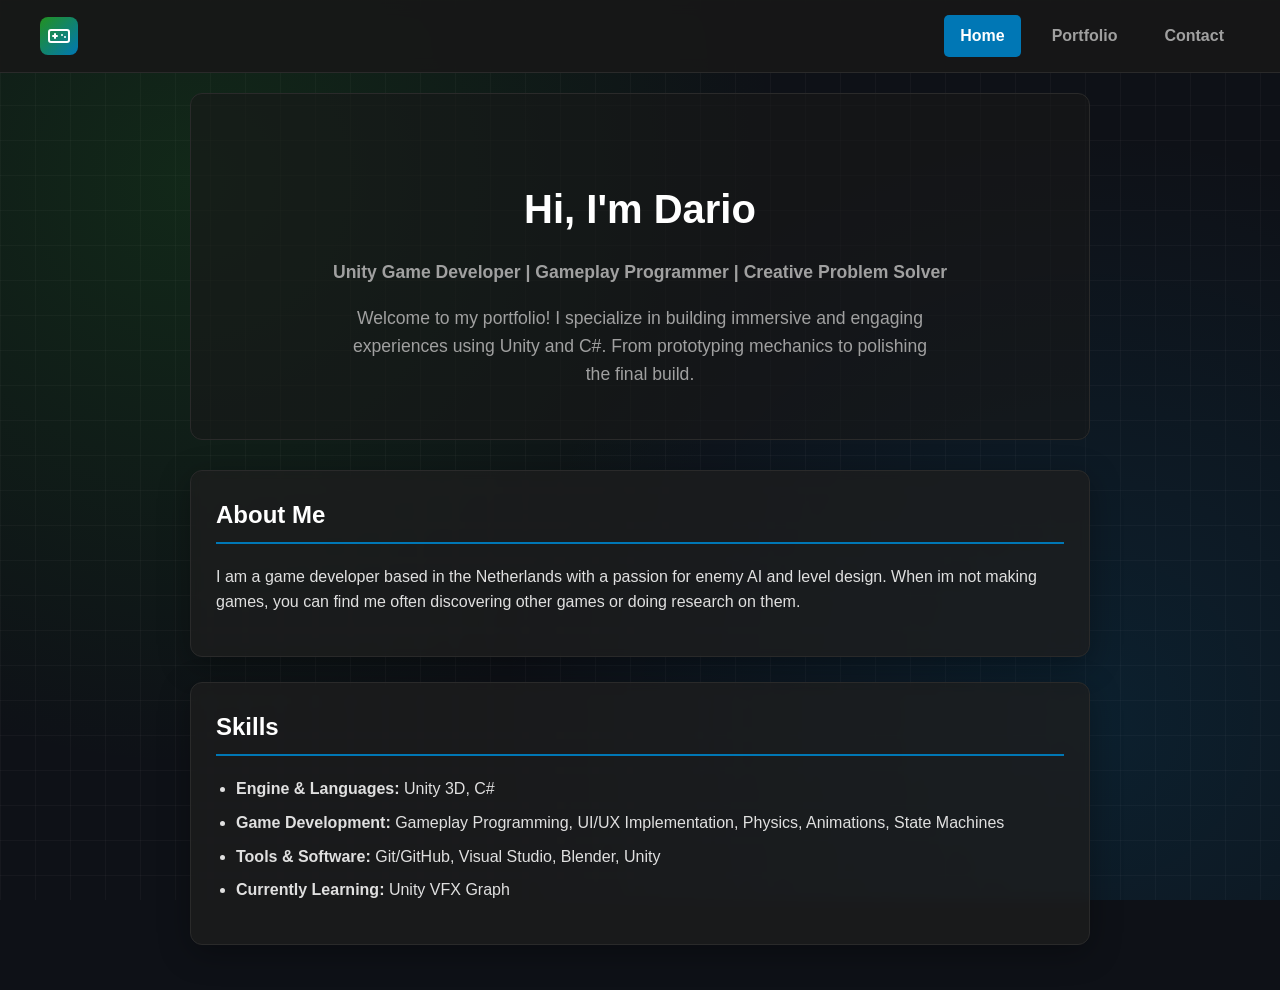
<file: index.html>
<!DOCTYPE html>
<html lang="en">
<head>
  <meta charset="UTF-8">
  <meta name="viewport" content="width=device-width, initial-scale=1.0">
  <title>Dario | Unity Game Developer</title>
  <!-- CHANGED: Linked external style.css stylesheet -->
  <link rel="stylesheet" href="style.css">
</head>
<body>

  <header>
    <!-- CHANGED: Removed "Dario" text on top left and replaced with an image/SVG logo placeholder -->
    <a href="index.html" class="logo" title="Home">
      <!-- To use your own image file, replace logo.png below with your file path: e.g. src="images/my-logo.png" -->
      <!-- <img src="logo.png" alt="Logo" /> -->
      
      <!-- SVG Fallback Logo (Game Controller Icon) -->
      <div class="logo-icon-fallback">
        <svg width="24" height="24" viewBox="0 0 24 24" fill="none" stroke="#ffffff" stroke-width="2" stroke-linecap="round" stroke-linejoin="round">
          <rect x="2" y="6" width="20" height="12" rx="2"/>
          <path d="M6 12h4M8 10v4M15 11h.01M18 13h.01"/>
        </svg>
      </div>
    </a>

    <nav>
      <!-- CHANGED: Applied active-home CSS class -->
      <a href="index.html" class="active-home">Home</a>
      <a href="portfolio.html">Portfolio</a>
      <a href="contact.html">Contact</a>
    </nav>
  </header>

  <div class="container">
    
    <section class="hero">
      <h1>Hi, I'm Dario</h1>
      <p><strong>Unity Game Developer | Gameplay Programmer | Creative Problem Solver</strong></p>
      <p style="max-width: 600px; margin: 15px auto 0;">Welcome to my portfolio! I specialize in building immersive and engaging experiences using Unity and C#. From prototyping mechanics to polishing the final build.</p>
    </section>

    <section class="card">
      <h2>About Me</h2>
      <p>I am a game developer based in the Netherlands with a passion for enemy AI and level design. When im not making games, you can find me often discovering other games or doing research on them.</p>
    </section>

    <section class="card">
      <h2>Skills</h2>
      <ul>
        <li><strong>Engine & Languages:</strong> Unity 3D, C#</li>
        <li><strong>Game Development:</strong> Gameplay Programming, UI/UX Implementation, Physics, Animations, State Machines</li>
        <li><strong>Tools & Software:</strong> Git/GitHub, Visual Studio, Blender, Unity</li>
        <li><strong>Currently Learning:</strong> Unity VFX Graph</li>
      </ul>
    </section>

  </div>

</body>
</html>
</file>
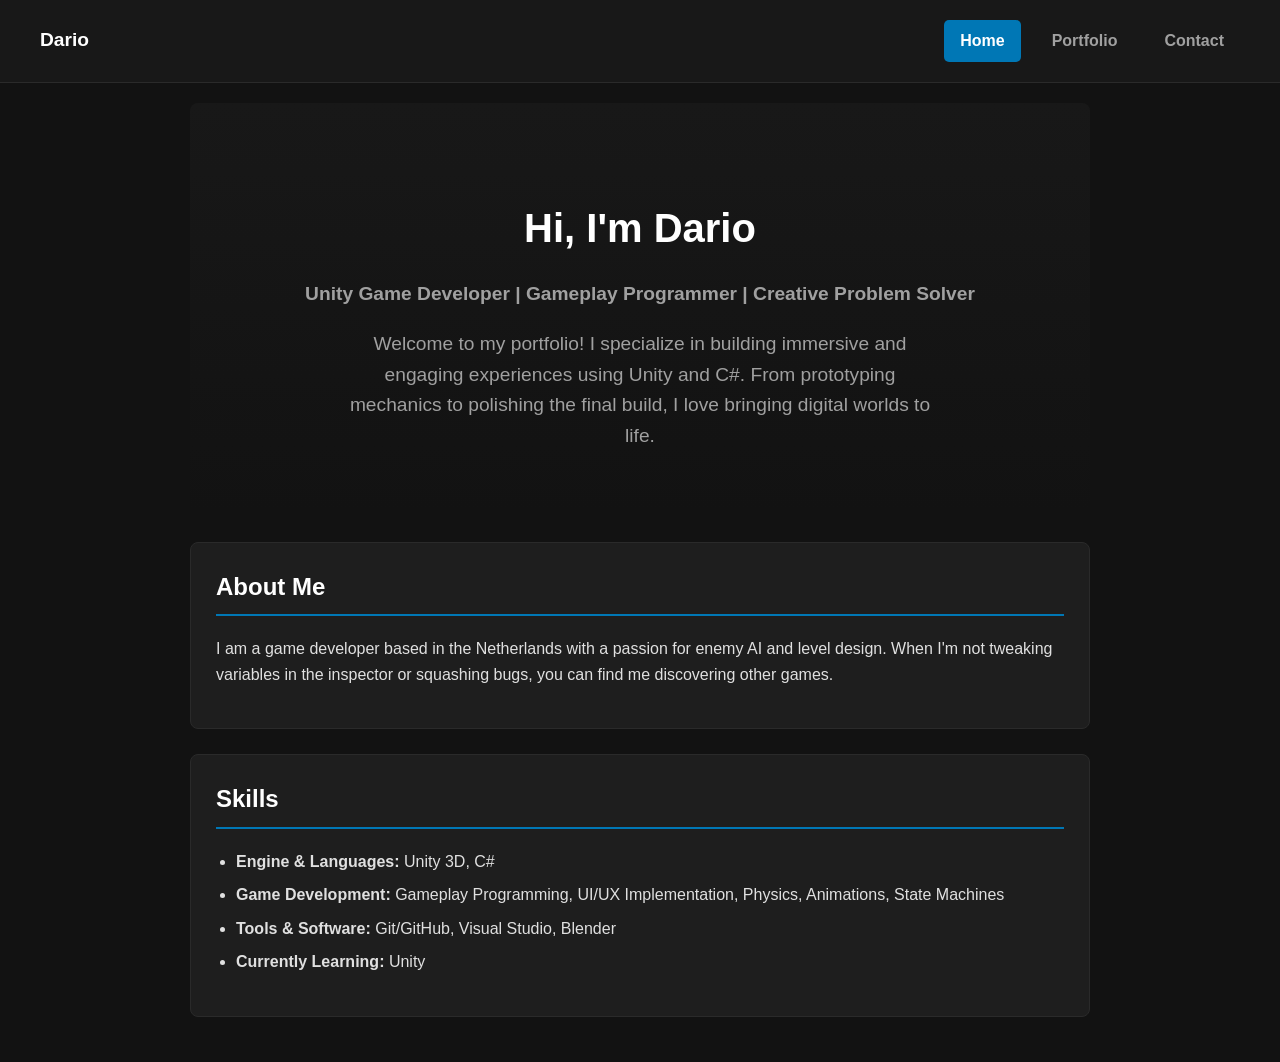
<file: index.HTML>
<!DOCTYPE html>
<html lang="en">
<head>
  <meta charset="UTF-8">
  <meta name="viewport" content="width=device-width, initial-scale=1.0">
  <title>Dario | Unity Game Developer</title>
  <style>
    /* Global Styles */
    :root {
      --bg-color: #121212;
      --card-bg: #1e1e1e;
      --accent-color: #0077b5;
      --unity-green: #239120;
      --text-color: #e0e0e0;
      --text-muted: #a0a0a0;
    }
    body {
      font-family: 'Segoe UI', Tahoma, Geneva, Verdana, sans-serif;
      background-color: var(--bg-color);
      color: var(--text-color);
      margin: 0;
      padding: 0;
      line-height: 1.6;
    }
    .container {
      max-width: 900px;
      margin: 0 auto;
      padding: 20px;
    }

    /* Top Right Fixed Header Navigation */
    header {
      display: flex;
      justify-content: space-between;
      align-items: center;
      padding: 20px 40px;
      background-color: #181818;
      border-bottom: 1px solid #2a2a2a;
    }
    .logo {
      font-size: 1.2rem;
      font-weight: bold;
      color: #fff;
    }
    nav {
      display: flex;
      gap: 15px;
    }
    nav a {
      text-decoration: none;
      color: var(--text-muted);
      padding: 8px 16px;
      border-radius: 5px;
      font-weight: 600;
      transition: all 0.2s ease;
    }
    nav a:hover {
      color: #fff;
      background-color: #2a2a2a;
    }
    /* Highlighted Selected State */
    nav a.active {
      color: #fff;
      background-color: var(--accent-color);
    }

    /* Hero Banner */
    .hero {
      text-align: center;
      padding: 60px 20px;
      background: linear-gradient(180deg, #181818 0%, var(--bg-color) 100%);
      border-radius: 8px;
      margin-bottom: 30px;
    }
    .hero h1 {
      font-size: 2.5rem;
      margin-bottom: 10px;
      color: #fff;
    }
    .hero p {
      font-size: 1.2rem;
      color: var(--text-muted);
    }

    /* Content Cards */
    .card {
      background-color: var(--card-bg);
      padding: 25px;
      border-radius: 8px;
      margin-bottom: 25px;
      border: 1px solid #2a2a2a;
    }
    h2 {
      border-bottom: 2px solid var(--accent-color);
      padding-bottom: 8px;
      margin-top: 0;
      color: #fff;
    }
    ul {
      padding-left: 20px;
    }
    li {
      margin-bottom: 8px;
    }
  </style>
</head>
<body>

  <!-- Top Navigation Header -->
  <header>
    <div class="logo">Dario</div>
    <nav>
      <!-- CHANGED: Active page gets the .active class to highlight it in blue -->
      <a href="index.html" class="active">Home</a>
      <a href="portfolio.html">Portfolio</a>
      <a href="contact.html">Contact</a>
    </nav>
  </header>

  <div class="container">
    
    <!-- Hero Section -->
    <section class="hero">
      <h1>Hi, I'm Dario</h1>
      <p><strong>Unity Game Developer | Gameplay Programmer | Creative Problem Solver</strong></p>
      <p style="max-width: 600px; margin: 15px auto 0;">Welcome to my portfolio! I specialize in building immersive and engaging experiences using Unity and C#. From prototyping mechanics to polishing the final build, I love bringing digital worlds to life.</p>
    </section>

    <!-- About Me Section -->
    <section class="card">
      <h2>About Me</h2>
      <p>I am a game developer based in the Netherlands with a passion for enemy AI and level design. When I'm not tweaking variables in the inspector or squashing bugs, you can find me discovering other games.</p>
    </section>

    <!-- Skills Section -->
    <section class="card">
      <h2>Skills</h2>
      <ul>
        <li><strong>Engine & Languages:</strong> Unity 3D, C#</li>
        <li><strong>Game Development:</strong> Gameplay Programming, UI/UX Implementation, Physics, Animations, State Machines</li>
        <li><strong>Tools & Software:</strong> Git/GitHub, Visual Studio, Blender</li>
        <li><strong>Currently Learning:</strong> Unity</li>
      </ul>
    </section>

  </div>

</body>
</html>
</file>
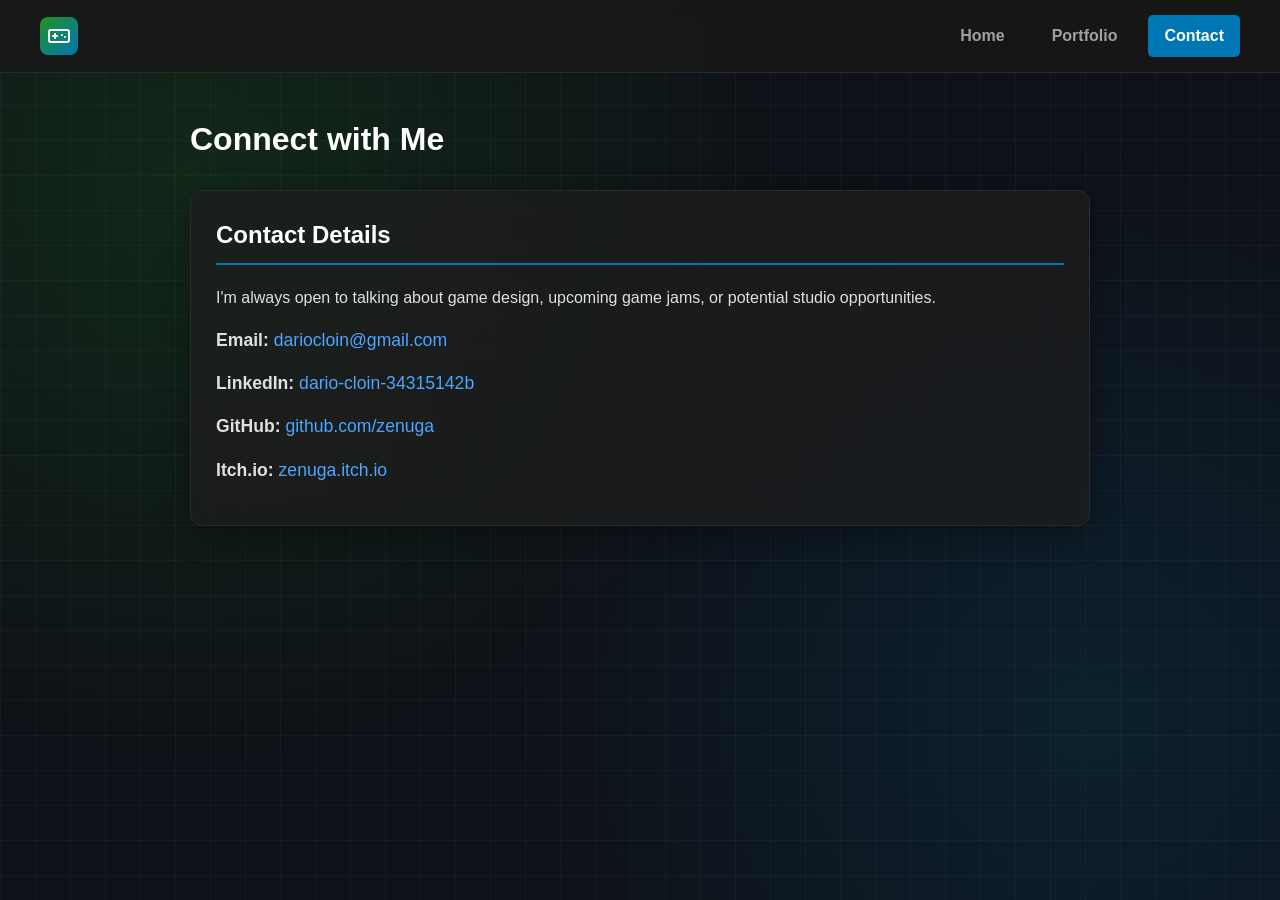
<file: contact.html>
<!DOCTYPE html>
<html lang="en">
<head>
  <meta charset="UTF-8">
  <meta name="viewport" content="width=device-width, initial-scale=1.0">
  <title>Contact | Dario</title>
  <!-- CHANGED: Linked external style.css stylesheet -->
  <link rel="stylesheet" href="style.css">
</head>
<body>

  <header>
    <!-- CHANGED: Removed "Dario" text and added logo placeholder -->
    <a href="index.html" class="logo" title="Home">
      <!-- <img src="logo.png" alt="Logo" /> -->
      <div class="logo-icon-fallback">
        <svg width="24" height="24" viewBox="0 0 24 24" fill="none" stroke="#ffffff" stroke-width="2" stroke-linecap="round" stroke-linejoin="round">
          <rect x="2" y="6" width="20" height="12" rx="2"/>
          <path d="M6 12h4M8 10v4M15 11h.01M18 13h.01"/>
        </svg>
      </div>
    </a>

    <nav>
      <a href="index.html">Home</a>
      <a href="portfolio.html">Portfolio</a>
      <!-- CHANGED: Applied active-contact CSS class -->
      <a href="contact.html" class="active-contact">Contact</a>
    </nav>
  </header>

  <div class="container">
    <h1 style="color: #fff; margin-bottom: 25px;">Connect with Me</h1>

    <div class="card">
      <h2>Contact Details</h2>
      <p>I'm always open to talking about game design, upcoming game jams, or potential studio opportunities.</p>
      
      <ul class="contact-list">
        <li><strong>Email:</strong> <a href="mailto:dariocloin@gmail.com">dariocloin@gmail.com</a></li>
        <li><strong>LinkedIn:</strong> <a href="https://linkedin.com/in/dario-cloin-34315142b" target="_blank">dario-cloin-34315142b</a></li>
        <li><strong>GitHub:</strong> <a href="https://github.com/zenuga" target="_blank">github.com/zenuga</a></li>
        <li><strong>Itch.io:</strong> <a href="https://zenuga.itch.io/" target="_blank">zenuga.itch.io</a></li>
      </ul>
    </div>
  </div>

</body>
</html>
</file>
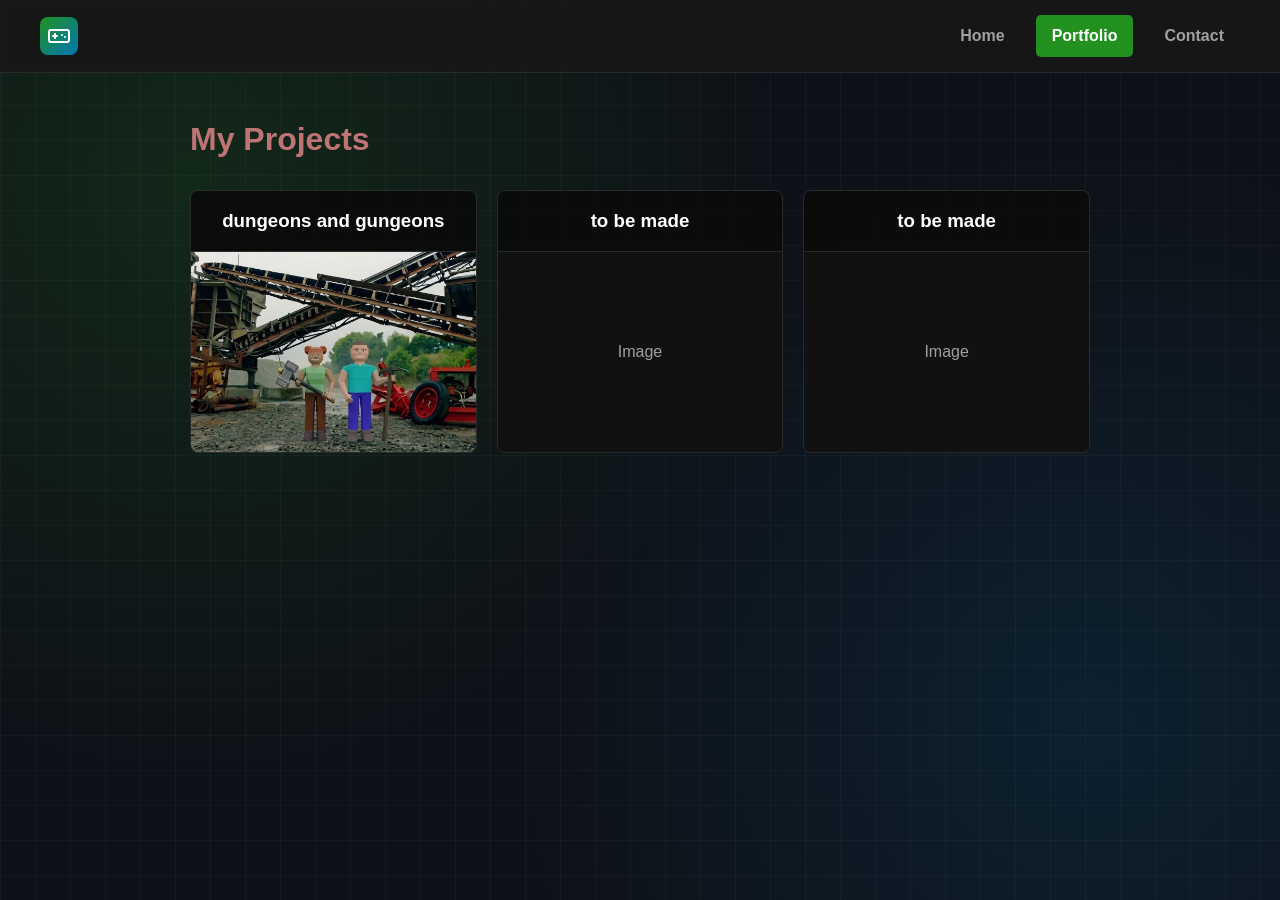
<file: portfolio.html>
<!DOCTYPE html>
<html lang="en">
<head>
  <meta charset="UTF-8">
  <meta name="viewport" content="width=device-width, initial-scale=1.0">
  <title>Portfolio | Dario</title>
  <link rel="stylesheet" href="style.css">
</head>
<body>

  <header>
    <a href="index.html" class="logo" title="Home">
      <div class="logo-icon-fallback">
        <svg width="24" height="24" viewBox="0 0 24 24" fill="none" stroke="#ffffff" stroke-width="2" stroke-linecap="round" stroke-linejoin="round">
          <rect x="2" y="6" width="20" height="12" rx="2"/>
          <path d="M6 12h4M8 10v4M15 11h.01M18 13h.01"/>
        </svg>
      </div>
    </a>

    <nav>
      <a href="index.html">Home</a>
      <a href="portfolio.html" class="active-portfolio">Portfolio</a>
      <a href="contact.html">Contact</a>
    </nav>
  </header>

  <div class="container">
    <h1 style="color: #be7474; margin-bottom: 25px;">My Projects</h1>

    <!-- CHANGED: Replaced the large detailed card with a responsive Grid Container -->
    <div class="project-grid">

      <!-- CHANGED: Project Block 1 (Links to new project-1.html) -->
      <div class="project-block">
        <a href="project-1.html">
          <h3>dungeons and gungeons</h3>
          <div class="image-container">
            <!-- Replace this text with an <img> tag later: <img src="thumb1.jpg" alt="Game 1"> -->
            <img src="Images/dungeon-and-guneons.png" alt="Dungeons and Gungeons">
          </div>
        </a>
      </div>

      <!-- CHANGED: Project Block 2 (Example of how it stacks) -->
      <div class="project-block">
        <a href="#">
          <h3>to be made</h3>
          <div class="image-container">
            Image
          </div>
        </a>
      </div>

      <!-- CHANGED: Project Block 3 (Example of how it stacks) -->
      <div class="project-block">
        <a href="#">
          <h3>to be made</h3>
          <div class="image-container">
            Image
          </div>
        </a>
      </div>

    </div>
  </div>

</body>
</html>
</file>
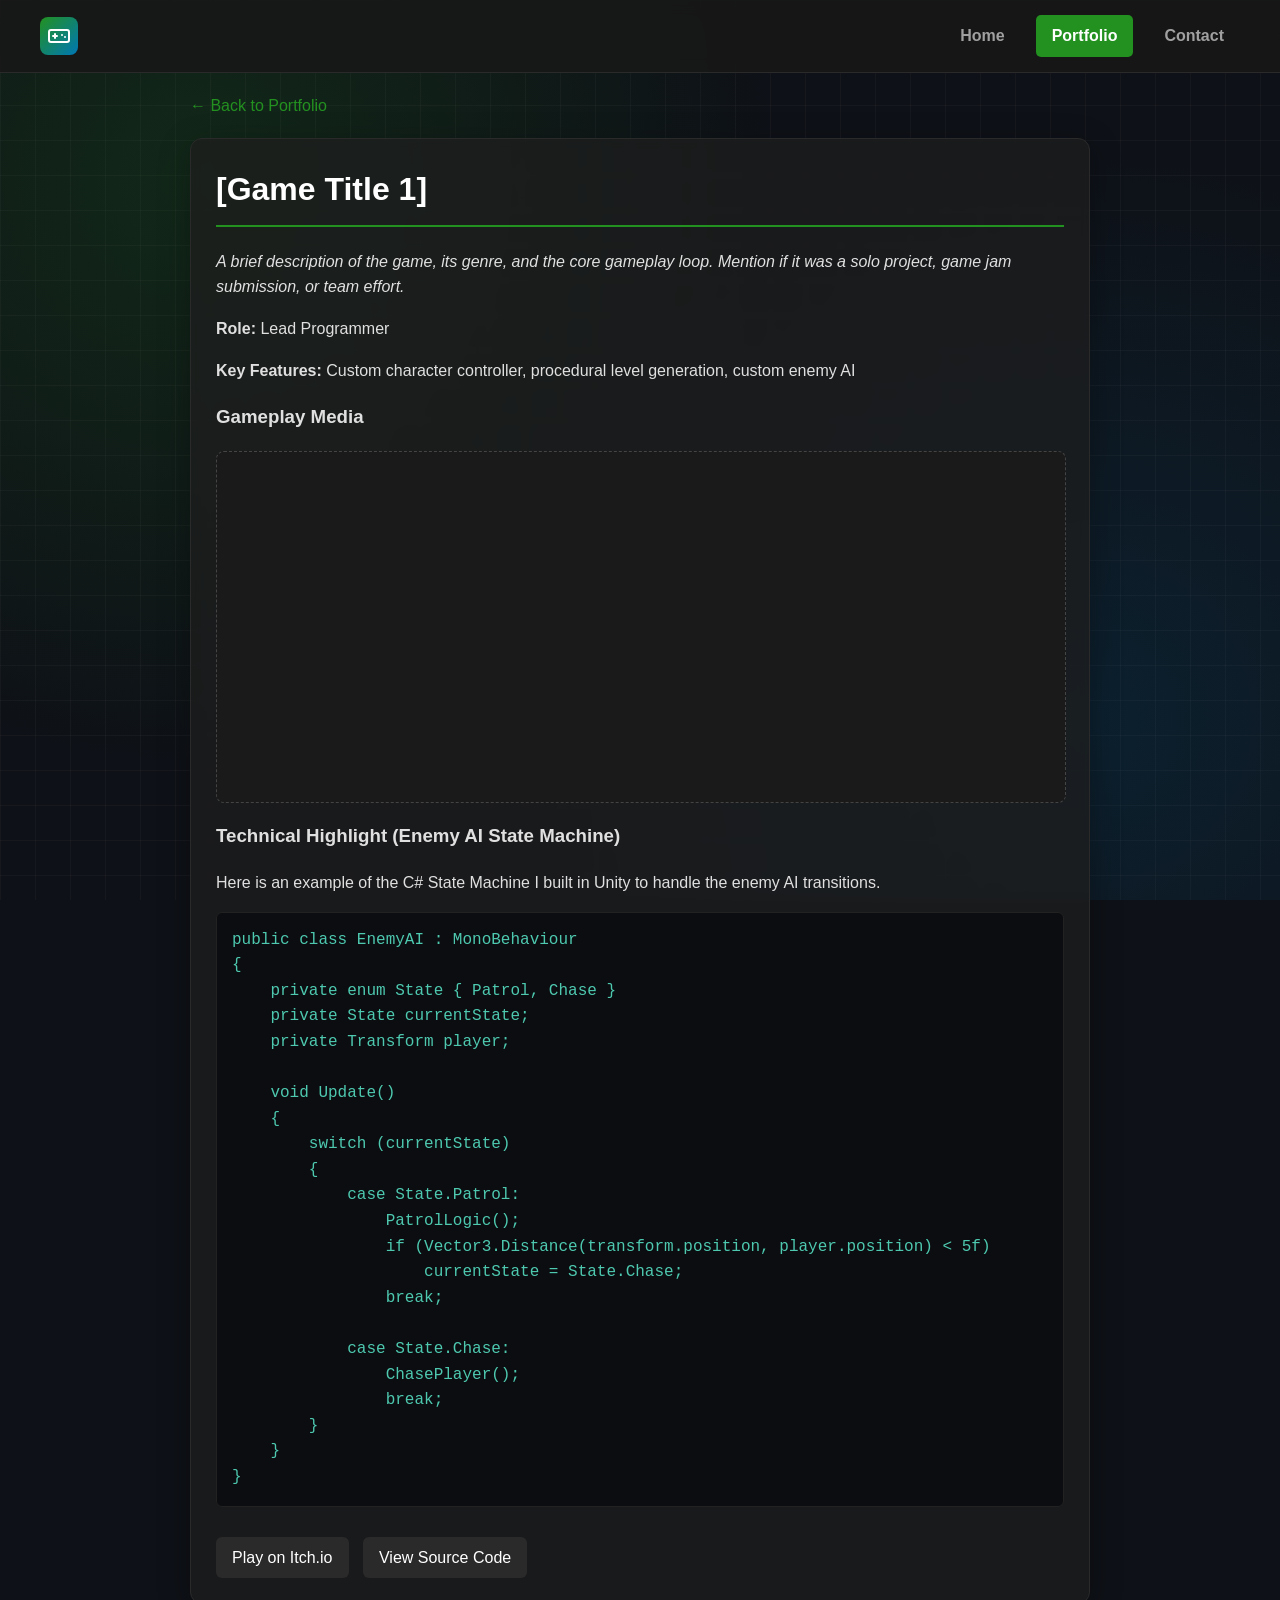
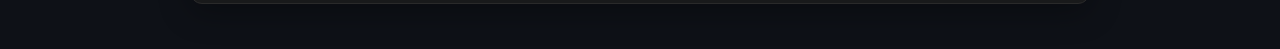
<file: project-1.html>
<!-- CHANGED: Entirely new file created to hold the detailed game info -->
<!DOCTYPE html>
<html lang="en">
<head>
  <meta charset="UTF-8">
  <meta name="viewport" content="width=device-width, initial-scale=1.0">
  <title>Game Title 1 | Dario</title>
  <link rel="stylesheet" href="style.css">
</head>
<body>

  <header>
    <a href="index.html" class="logo" title="Home">
      <div class="logo-icon-fallback">
        <svg width="24" height="24" viewBox="0 0 24 24" fill="none" stroke="#ffffff" stroke-width="2" stroke-linecap="round" stroke-linejoin="round">
          <rect x="2" y="6" width="20" height="12" rx="2"/>
          <path d="M6 12h4M8 10v4M15 11h.01M18 13h.01"/>
        </svg>
      </div>
    </a>

    <nav>
      <a href="index.html">Home</a>
      <!-- We keep portfolio highlighted because this is a sub-page of the portfolio -->
      <a href="portfolio.html" class="active-portfolio">Portfolio</a>
      <a href="contact.html">Contact</a>
    </nav>
  </header>

  <div class="container">
    <div style="margin-bottom: 20px;">
      <a href="portfolio.html" style="color: var(--unity-green); text-decoration: none;">&larr; Back to Portfolio</a>
    </div>

    <div class="card">
      <h1 style="color: #fff; margin-top: 0; border-bottom: 2px solid var(--unity-green); padding-bottom: 10px;">[Game Title 1]</h1>
      
      <p><em>A brief description of the game, its genre, and the core gameplay loop. Mention if it was a solo project, game jam submission, or team effort.</em></p>
      
      <p><strong>Role:</strong> Lead Programmer</p>
      <p><strong>Key Features:</strong> Custom character controller, procedural level generation, custom enemy AI</p>

      <h3>Gameplay Media</h3>
      <div class="media-placeholder">
        <images>
        <GOKU_RAISE_YOUR_CHILDREN class="MOV"> </GOKU_RAISE_YOUR_CHILDREN>
      </div>

      <h3>Technical Highlight (Enemy AI State Machine)</h3>
      <p>Here is an example of the C# State Machine I built in Unity to handle the enemy AI transitions.</p>
      <pre><code>public class EnemyAI : MonoBehaviour
{
    private enum State { Patrol, Chase }
    private State currentState;
    private Transform player;

    void Update()
    {
        switch (currentState)
        {
            case State.Patrol:
                PatrolLogic();
                if (Vector3.Distance(transform.position, player.position) < 5f)
                    currentState = State.Chase;
                break;

            case State.Chase:
                ChasePlayer();
                break;
        }
    }
}</code></pre>

      <div style="margin-top: 30px;">
        <a href="https://yourusername.itch.io/game1" class="btn" target="_blank">Play on Itch.io</a>
        <a href="https://github.com/yourusername/game1" class="btn" target="_blank">View Source Code</a>
      </div>
    </div>
  </div>

</body>
</html>
</file>
<file: style.css>
:root {
  --bg-color: #0e1117;
  --card-bg: rgba(30, 30, 30, 0.75);
  --accent-color: #0077b5;
  --unity-green: #239120;
  --text-color: #e0e0e0;
  --text-muted: #a0a0a0;
  --border-color: #2a2a2a;
}

body {
  font-family: 'Segoe UI', Tahoma, Geneva, Verdana, sans-serif;
  background-color: var(--bg-color);
  background-image: 
    radial-gradient(circle at 15% 20%, rgba(35, 145, 32, 0.18) 0%, transparent 45%),
    radial-gradient(circle at 85% 80%, rgba(0, 119, 181, 0.15) 0%, transparent 45%),
    linear-gradient(rgba(255, 255, 255, 0.03) 1px, transparent 1px),
    linear-gradient(90deg, rgba(255, 255, 255, 0.03) 1px, transparent 1px);
  background-size: 100% 100%, 100% 100%, 35px 35px, 35px 35px;
  background-attachment: fixed;
  color: var(--text-color);
  margin: 0;
  padding: 0;
  line-height: 1.6;
  min-height: 100vh;
}

.container {
  max-width: 900px;
  margin: 0 auto;
  padding: 20px;
}

header {
  display: flex;
  justify-content: space-between;
  align-items: center;
  padding: 15px 40px;
  background-color: rgba(24, 24, 24, 0.9);
  backdrop-filter: blur(8px);
  border-bottom: 1px solid var(--border-color);
  position: sticky;
  top: 0;
  z-index: 100;
}

.logo {
  display: flex;
  align-items: center;
  text-decoration: none;
}

.logo img {
  height: 38px;
  width: auto;
  object-fit: contain;
}

.logo-icon-fallback {
  width: 38px;
  height: 38px;
  background: linear-gradient(135deg, var(--unity-green), var(--accent-color));
  border-radius: 8px;
  display: flex;
  align-items: center;
  justify-content: center;
}

nav {
  display: flex;
  gap: 15px;
}

nav a {
  text-decoration: none;
  color: var(--text-muted);
  padding: 8px 16px;
  border-radius: 5px;
  font-weight: 600;
  transition: all 0.2s ease;
}

nav a:hover {
  color: #fff;
  background-color: #2a2a2a;
}

nav a.active-home {
  color: #fff;
  background-color: var(--accent-color);
}

nav a.active-portfolio {
  color: #fff;
  background-color: var(--unity-green);
}

nav a.active-contact {
  color: #fff;
  background-color: var(--accent-color);
}

.card {
  background-color: var(--card-bg);
  backdrop-filter: blur(5px);
  padding: 25px;
  border-radius: 12px;
  margin-bottom: 25px;
  border: 1px solid var(--border-color);
  box-shadow: 0 8px 32px 0 rgba(0, 0, 0, 0.3);
}

.hero {
  text-align: center;
  padding: 50px 20px;
  background: rgba(24, 24, 24, 0.6);
  border-radius: 12px;
  margin-bottom: 30px;
  border: 1px solid var(--border-color);
}

.hero h1 {
  font-size: 2.5rem;
  margin-bottom: 10px;
  color: #fff;
}

.hero p {
  font-size: 1.1rem;
  color: var(--text-muted);
}

h2 {
  border-bottom: 2px solid var(--accent-color);
  padding-bottom: 8px;
  margin-top: 0;
  color: #fff;
}

ul {
  padding-left: 20px;
}

li {
  margin-bottom: 8px;
}

.media-placeholder {
  width: 100%;
  height: 350px;
  background-color: #1a1a1a;
  border-radius: 8px;
  display: flex;
  align-items: center;
  justify-content: center;
  color: var(--text-muted);
  margin: 15px 0;
  border: 1px dashed #444;
}

pre {
  background-color: #0b0d10;
  padding: 15px;
  border-radius: 6px;
  overflow-x: auto;
  border: 1px solid #222;
}

code {
  color: #4ec9b0;
  font-family: 'Consolas', monospace;
}

.btn {
  display: inline-block;
  padding: 8px 16px;
  background-color: #2a2a2a;
  color: #fff;
  text-decoration: none;
  border-radius: 6px;
  margin-right: 10px;
  transition: background 0.2s;
}

.btn:hover {
  background-color: #3a3a3a;
}

.contact-list {
  list-style: none;
  padding: 0;
}

.contact-list li {
  margin-bottom: 15px;
  font-size: 1.1rem;
}

.contact-list a {
  color: #4da6ff;
  text-decoration: none;
}

.contact-list a:hover {
  text-decoration: underline;
}

/* CHANGED: --- NEW CSS FOR THE PROJECT GRID ADDED BELOW --- */

/* The responsive grid container that stacks blocks side by side */
.project-grid {
  display: grid;
  grid-template-columns: repeat(auto-fill, minmax(250px, 1fr));
  gap: 20px;
  margin-top: 20px;
}

/* The individual stackable block */
.project-block {
  background-color: var(--card-bg);
  border: 1px solid var(--border-color);
  border-radius: 8px;
  overflow: hidden;
  transition: transform 0.2s ease, box-shadow 0.2s ease;
  display: flex;
  flex-direction: column;
}

/* Hover effect to make the block pop out slightly */
.project-block:hover {
  transform: translateY(-5px);
  box-shadow: 0 10px 25px rgba(0, 0, 0, 0.5);
}

/* The title section on top */
.project-block h3 {
  margin: 0;
  padding: 15px;
  background-color: rgba(0, 0, 0, 0.6);
  text-align: center;
  border-bottom: 1px solid var(--border-color);
}

/* Link styling inside the block */
.project-block a {
  color: #fff;
  text-decoration: none;
  display: block;
}

.project-block a:hover h3 {
  color: var(--unity-green);
}

/* The image section on the bottom */
.project-block .image-container {
  height: 200px;
  background-color: #111;
  display: flex;
  align-items: center;
  justify-content: center;
  color: var(--text-muted);
}

/* Ensures the image fills the block cleanly without stretching */
.project-block img {
  width: 100%;
  height: 100%;
  object-fit: cover;
}
</file>
